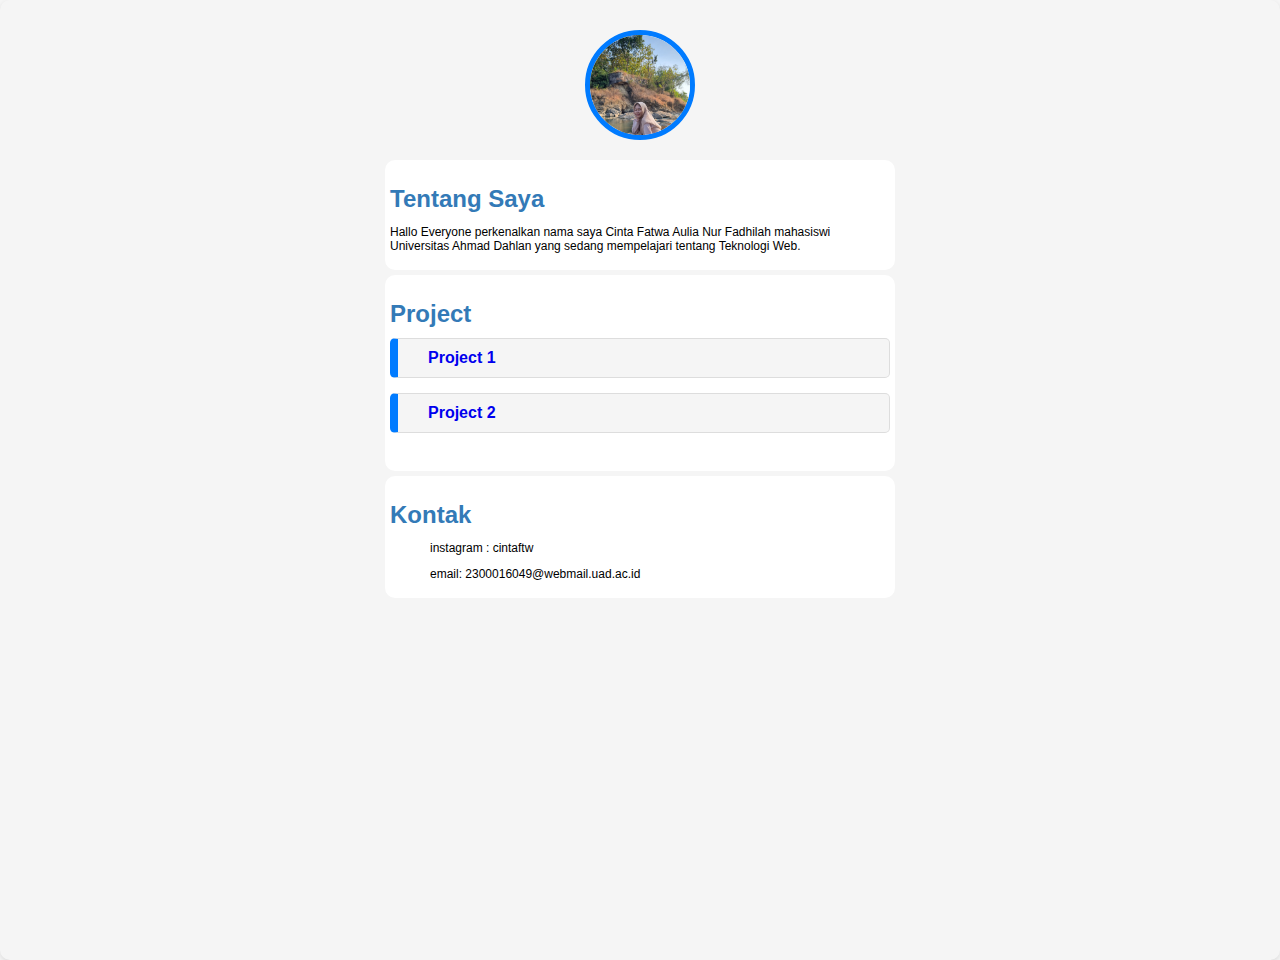
<file: praktikum_2/index.html>
<!DOCTYPE html>
<html>
<head>
  <title>Introduction</title>
  <link rel="stylesheet" href="https://cdnjs.cloudflare.com/ajax/libs/font-awesome/4.7.0/css/font-awesome.min.css">
  <link rel="stylesheet" href="styles/style.css">
  <link rel="stylesheet" href="https://fonts.googleapis.com/css?family=Open+Sans">
</head>
<body>
  <div class="lingkaran">
    <img src="img1.jpeg" alt="aku">
  </div>
  <div class="kotak">
      <h2>Tentang Saya</h2>
      <p>Hallo Everyone perkenalkan nama saya Cinta Fatwa Aulia Nur Fadhilah mahasiswi
         Universitas Ahmad Dahlan yang sedang mempelajari tentang Teknologi Web.</p>
  </div>
  <div class="kotak">
      <h2>Project</h2>
      <div class="project">
        <a href="https://scratch.mit.edu/projects/929193277/">Project 1</a>
      </div>  
      <div class="project">
        <a href="https://scratch.mit.edu/projects/932853849/">Project 2</a>
      </div>  
      <br>
  </div>    
  <div class="kotak">
      <h2>Kontak</h2>
      <ul>instagram : cintaftw</ul>
      <ul>email: 2300016049@webmail.uad.ac.id</ul>
  </div>
</body>
</html>
</file>
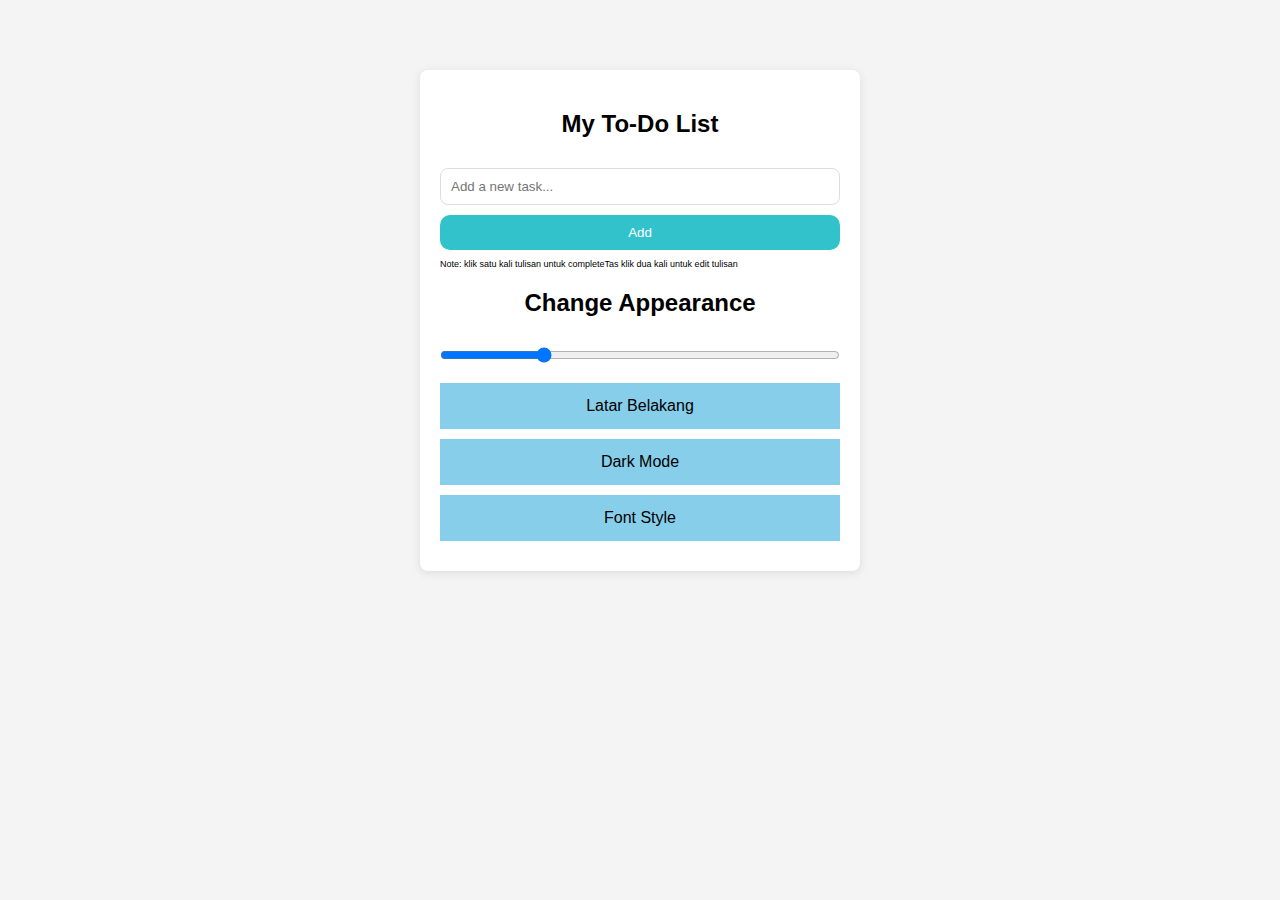
<file: praktikum_3-2/index.html>
<!DOCTYPE html>
<html>

<head>
    <title>To-Do App</title>
    <style>
        body {
            font-family: sans-serif;
            background-color: #f4f4f4;
            margin: 0;
            justify-content: center;
            align-items: center;
            margin-top: 70px;
        }

        .container {
            max-width: 400px;
            max-height: 800px;
            margin: 0 auto;
            background: white;
            padding: 20px;
            border-radius: 8px;
            box-shadow: 0 2px 10px rgba(0, 0, 0, 0.1);
        }

        .container h2 {
            text-align: center;
        }

        .container p {
            font-size: 9px;
        }

        .slider {
            width: 100%;
            margin: 10px 0;
        }

        #textSize {
            font-size: 20px;
            transition: font-size 0.2s ease;
        }

        input[type="text"] {
            width: 100%;
            padding: 10px;
            margin: 10px 0;
            border: 1px solid #ddd;
            box-sizing: border-box;
            border-radius: 8px;
        }

        .but {
            border-radius: 10px;
            background-color: rgb(50, 194, 204);
            border: none;
            color: white;
            cursor: pointer;
            padding: 10px 15px;
            width: 100%;
        }

        #taskList {
            list-style: none;
            padding: 0;
        }

        #taskList li {
            padding: 10px;
            border-bottom: 1px solid #ddd;
            position: relative;
        }

        ul li.completed {
            background: #888;
            color: #fff;
            text-decoration: line-through;
        }

        .delete-btn {
            background: none;
            border: 1px solid;
            cursor: pointer;
            position: absolute;
            right: 10px;
            top: 50%;
            transform: translateY(-50%);
            border-radius: 10px;
            background-color: red;
            color: white;
        }

        .dropdown {
            display: flex;
            flex-direction: column;
            align-items: center;
            margin: 10px 0;
        }

        .dropdown .dropbtn {
            font-size: 16px;
            border: none;
            outline: none;
            color: black;
            padding: 14px 16px;
            background-color: skyblue;
            font-family: inherit;
            margin: 0;
            cursor: pointer;
            width: 100%;
        }

        .dropdown-content {
            display: none;
            position: absolute;
            background-color: #f9f9f9;
            min-width: 160px;
            box-shadow: 0px 8px 16px 0px rgba(0, 0, 0, 0.2);
            z-index: 1;
        }

        .dropdown-content a {
            float: none;
            color: black;
            padding: 12px 16px;
            text-decoration: none;
            display: block;
            text-align: left;
        }

        .dropdown-content a:hover {
            background-color: #ddd;
        }

        .dropdown:hover .dropdown-content {
            display: block;
        }

        .dark-mode {
            background-color: black;
            color: grey;
        }
    </style>
</head>

<body>
    <div class="container">
        <h2>My To-Do List</h2>
        <div id="textSize">
            <input type="text" id="newTask" placeholder="Add a new task...">
            <button class="but" onclick="addTask()">Add</button>
            <p>Note: klik satu kali tulisan untuk completeTas klik dua kali untuk edit tulisan</p>
            <ul id="taskList"></ul>
        </div>
        <h2>Change Appearance</h2>
        <input type="range" min="10" max="50" value="20" class="slider" id="sizeSlider">
        <div class="dropdown">
            <button class="dropbtn">Latar Belakang</button>
            <div class="dropdown-content">
                <a onclick="changeBackgroundColor('aqua')">warna aqua</a>
                <a onclick="changeBackgroundColor('pink')">warna pink</a>
                <a onclick="changeBackgroundColor('#f5f5f5')">default</a>
            </div>
        </div>
        <div class="dropdown">
                <button class="dropbtn" onclick="dark()">Dark Mode</button>
        </div>
        
        <div class="dropdown">
            <button class="dropbtn">Font Style</button>
            <div class="dropdown-content">
                <a onclick="changeFont('sans-serif')">Sans Serif</a>
                <a onclick="changeFont('monospace')">Monospace</a>
            </div>
        </div>
    </div>

    <script>
        const taskInput = document.getElementById('newTask');
        const taskList = document.getElementById('taskList');
        const textSize = document.getElementById('textSize');
        const sizeSlider = document.getElementById('sizeSlider');

        sizeSlider.addEventListener('input', function () {
            textSize.style.fontSize = sizeSlider.value + 'px';
        });

        function addTask() {
            const taskText = taskInput.value.trim();
            if (taskText !== '') {
                const li = document.createElement('li');
                li.textContent = taskText;
                li.addEventListener('click', completeTask);
                li.ondblclick = () => editTask(li);
                addDeleteButton(li);
                taskList.appendChild(li);
                taskInput.value = '';
                saveTasksToLocalStorage();
            }
        }

        function deleteTask(event) {
            const task = event.target.parentElement;
            taskList.removeChild(task);
            saveTasksToLocalStorage();
        }

        function completeTask(event) {
            const task = event.target;
            task.classList.toggle('completed');
            saveTasksToLocalStorage();
        }

        function editTask(li) {
            const originalText = li.firstChild.textContent;

            const input = document.createElement('input');
            input.type = 'text';
            input.value = originalText;
            input.className = 'edit-input';
            li.innerHTML = '';
            li.appendChild(input);

            input.focus();

            input.onkeydown = (event) => {
                if (event.key === 'Enter') {
                    saveEdit(li, input.value);
                }
            };

            input.onblur = () => saveEdit(li, input.value);
        }

        function saveEdit(li, newText) {
            li.innerHTML = '';
            li.textContent = newText;
            li.addEventListener('click', completeTask);
            li.ondblclick = () => editTask(li);
            addDeleteButton(li);
            saveTasksToLocalStorage();
        }

        function addDeleteButton(li) {
            const deleteBtn = document.createElement('button');
            deleteBtn.className = 'delete-btn';
            deleteBtn.textContent = 'Delete';
            deleteBtn.onclick = deleteTask;
            li.appendChild(deleteBtn);
        }

        function saveTasksToLocalStorage() {
            const tasks = [];
            const taskItems = taskList.getElementsByTagName('li');

            for (let i = 0; i < taskItems.length; i++) {
                const taskText = taskItems[i].textContent.replace('Delete', '').trim();
                const isCompleted = taskItems[i].classList.contains('completed');
                tasks.push({ text: taskText, completed: isCompleted });
            }

            localStorage.setItem('tasks', JSON.stringify(tasks));
        }

        function loadTasksFromLocalStorage() {
            const tasks = JSON.parse(localStorage.getItem('tasks')) || [];
            tasks.forEach(task => {
                const li = document.createElement('li');
                li.textContent = task.text;
                if (task.completed) {
                    li.classList.add('completed');
                }
                li.addEventListener('click', completeTask);
                li.ondblclick = () => editTask(li);
                addDeleteButton(li);
                taskList.appendChild(li);
            });
        }
        loadTasksFromLocalStorage();

        function dark() {
            document.body.classList.toggle("dark-mode");
        }

        function changeFont(font) {
            document.body.style.fontFamily = font; // Change font for the entire body
        }

        function changeBackgroundColor(color) {
            document.body.style.backgroundColor = color; // Change body background color
        }
    </script>

</body>

</html>
</file>
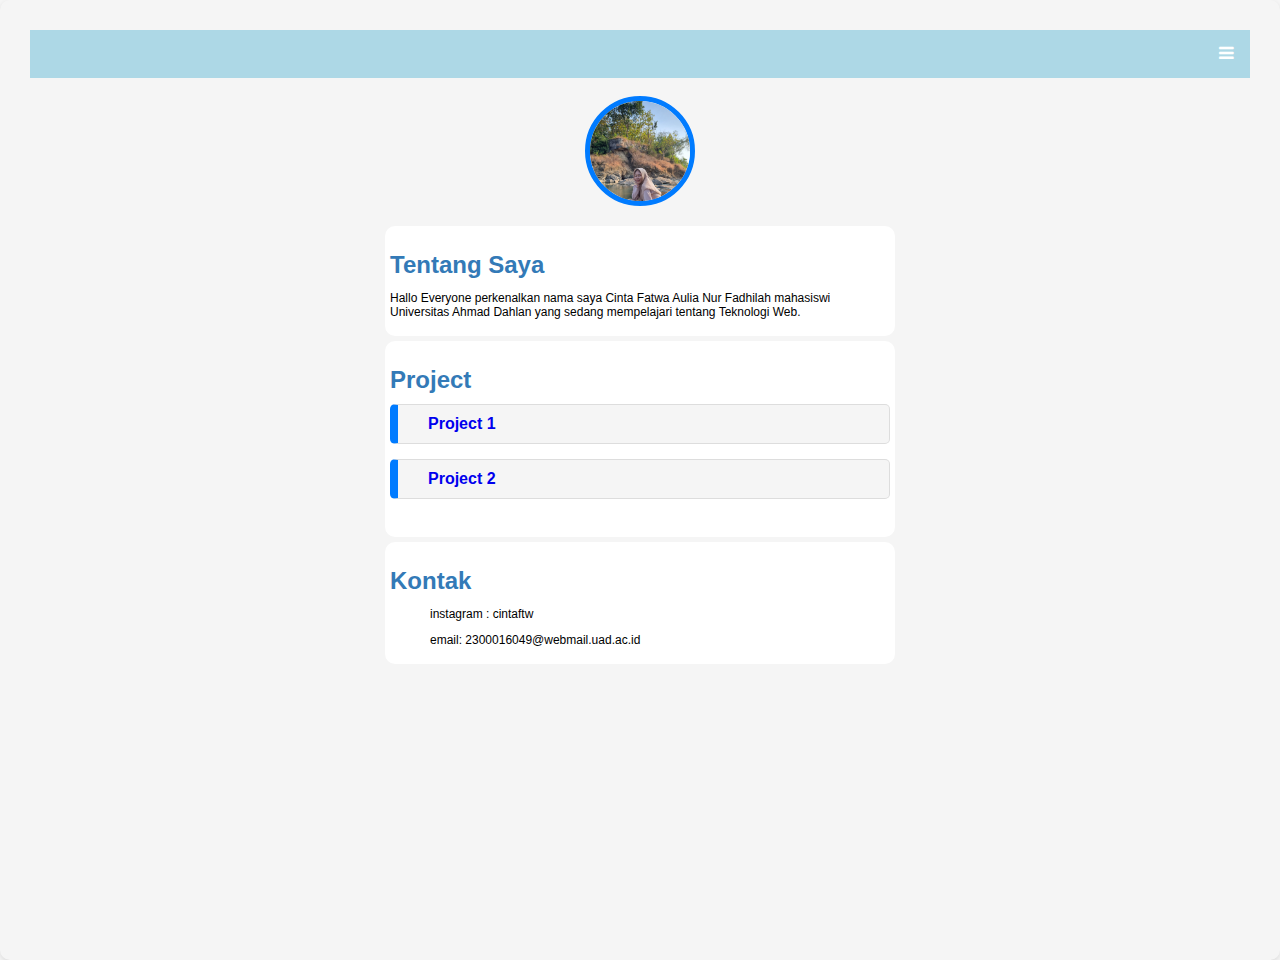
<file: praktikum_3/index.html>
<!DOCTYPE html>
<html>
  <head>
    <title>Introduction</title>
    <link
      rel="stylesheet"
      href="https://cdnjs.cloudflare.com/ajax/libs/font-awesome/4.7.0/css/font-awesome.min.css"
    />
    <link rel="stylesheet" href="styles/style.css" />
    <link
      rel="stylesheet"
      href="https://fonts.googleapis.com/css?family=Open+Sans"
    />
  </head>
  <body id="bg">
    <div class="nav">
      <div class="topnav">
        <div id="myLinks">
          <div class="dropdown">
            <button class="dropbtn">
              Latar Belakang
              <i class="fa fa-caret-down"></i>
            </button>
            <div class="dropdown-content">
              <a onclick="changeBackgroundColor('lilac')">warna lilac</a>
              <a onclick="changeBackgroundColor('pink')">warna pink</a>
              <a onclick="changeBackgroundColor('#f5f5f5')">default</a>
            </div>
          </div>
          <a onclick="dark()">Dark Mode</a>
          <div class="dropdown">
            <button class="dropbtn">
              Font Style
              <i class="fa fa-caret-down"></i>
            </button>
            <div class="dropdown-content">
              <a onclick="changeFont('sans-serif')">Sans Serif</a>
              <a onclick="changeFont('monospace')">Monospace</a>
            </div>
          </div>
        </div>
        <a href="javascript:void(0);" class="icon" onclick="myFunction()">
          <i class="fa fa-bars"></i>
        </a>
      </div>
    </div>
    <br />
    <div id="text">
      <div class="lingkaran">
        <img src="img1.jpeg" alt="aku" />
      </div>
      <div class="kotak">
        <h2>Tentang Saya</h2>
        <p>
          Hallo Everyone perkenalkan nama saya Cinta Fatwa Aulia Nur Fadhilah
          mahasiswi Universitas Ahmad Dahlan yang sedang mempelajari tentang
          Teknologi Web.
        </p>
      </div>
      <div class="kotak">
        <h2>Project</h2>
        <div class="project">
          <a href="https://scratch.mit.edu/projects/929193277/">Project 1</a>
        </div>  
        <div class="project">
          <a href="https://scratch.mit.edu/projects/932853849/">Project 2</a>
        </div>  
        <br />
      </div>
      <div class="kotak">
        <h2>Kontak</h2>
        <ul>
          instagram : cintaftw
        </ul>
        <ul>
          email: 2300016049@webmail.uad.ac.id
        </ul>
      </div>
    </div>
    <script src="script.js"></script>
  </body>
</html>
</file>
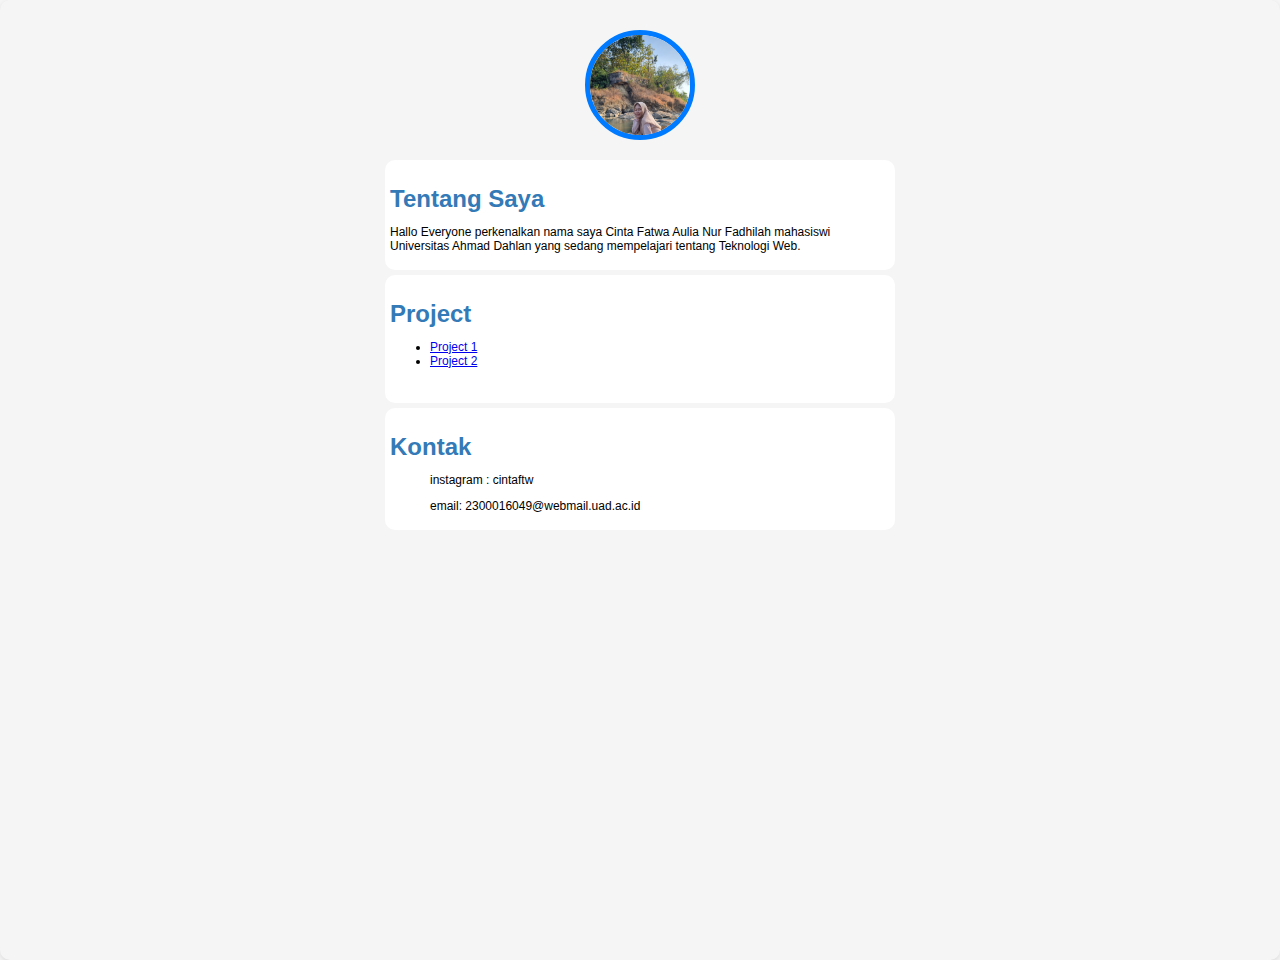
<file: praktikum_2/intro.html>
<!DOCTYPE html>
<html>
<head>
  <title>Introduction</title>
  <link rel="stylesheet" href="https://cdnjs.cloudflare.com/ajax/libs/font-awesome/4.7.0/css/font-awesome.min.css">
  <link rel="stylesheet" href="styles/style.css">
  <link rel="stylesheet" href="https://fonts.googleapis.com/css?family=Open+Sans">
</head>
<body>
  <div class="lingkaran">
    <img src="img1.jpeg" alt="aku">
  </div>
  <div class="kotak">
      <h2>Tentang Saya</h2>
      <p>Hallo Everyone perkenalkan nama saya Cinta Fatwa Aulia Nur Fadhilah mahasiswi
         Universitas Ahmad Dahlan yang sedang mempelajari tentang Teknologi Web.</p>
  </div>
  <div class="kotak">
      <h2>Project</h2>
      <ul>
        <li><a href="https://scratch.mit.edu/projects/929193277/">Project 1</a></li>
        <li><a href="https://scratch.mit.edu/projects/932853849/">Project 2</a></li>
      </ul><br>
  </div>    
  <div class="kotak">
      <h2>Kontak</h2>
      <ul>instagram : cintaftw</ul>
      <ul>email: 2300016049@webmail.uad.ac.id</ul>
  </div>
</body>
</html>
</file>
<file: praktikum_2/styles/style.css>
body {
    font-family: sans-serif;
    background-color: #f5f5f5 ;
    justify-content: center;
    align-items: center;
    min-height: 100vh;
    margin: 0px;
    padding: 30px;
    border-radius: 10px;
    box-shadow: 0 2px 5px rgba(0, 0, 0, 0.1);
}

.lingkaran{
    width: 100px;
    height: 100px;
    img: url('/img1.jpeg');
    border: 5px solid #007bff;
    border-radius: 100%;
    overflow: hidden; 
    margin: 0 auto 20px auto;
}

.lingkaran img{
    width: 100%;
    height: 100%;
    object-fit: cover;
}

.kotak{
    width: 500px;
    padding: 5px;
    border-radius: 10px;
    background-color: white; 
    margin: 0 auto 5px auto;
}

.kotak h2{
    color: #337ab7; 
    margin-bottom: 10px;
}

.project {
    margin-bottom: 15px;
    background-color: #f5f5f5;
    border: 1px solid #ddd;
    border-radius: 5px;
    padding: 10px;
    border-left: 8px solid #007bff; 
    padding-left: 15px;
}

.project a{
    margin: 10px 0;
    padding: 15px;
    border-bottom: 1px solid #ccc;
    border-bottom: none;
    font-weight: bold;
    text-decoration: none;
}
p, ul {
    font-size: 12px;
  }
</file>
<file: praktikum_3/styles/style.css>
body {
    font-family: sans-serif;
    background-color: #f5f5f5 ;
    justify-content: center;
    align-items: center;
    min-height: 100vh;
    margin: 0px;
    padding: 30px;
    border-radius: 10px;
    box-shadow: 0 2px 5px rgba(0, 0, 0, 0.1);
}

.nav {
    margin: auto;
    background-color: #ADD8E6;
    color: white;
    border-radius: 10px;
}

.topnav {
    overflow: hidden;
    background-color: #ADD8E6;
  }
  
  .topnav #myLinks{
    display: none;
  }
  
  .topnav a {
    float: left;
    color: white;
    padding: 14px 16px;
    text-decoration: none;
    font-size: 17px;
  }
  
  .topnav a.icon {
    float: right;
  }
  
  .topnav a:hover {
    background-color: #ddd;
    color: black;
  }

  .dropdown {
    float: left;
    overflow: hidden;
  }
  
  .dropdown .dropbtn {
    font-size: 16px;  
    border: none;
    outline: none;
    color: white;
    padding: 14px 16px;
    background-color: inherit;
    font-family: inherit;
    margin: 0;
  }

  .dropdown-content {
    display: none;
    position: absolute;
    background-color: #f9f9f9;
    min-width: 160px;
    box-shadow: 0px 8px 16px 0px rgba(0,0,0,0.2);
    z-index: 1;
    y-index: 1;
  }
  
  .dropdown-content a {
    float: none;
    color: black;
    padding: 12px 16px;
    text-decoration: none;
    display: block;
    text-align: left;
  }
  
  .dropdown-content a:hover {
    background-color: #ddd;
  }
  
  .dropdown:hover .dropdown-content {
    display: block;
  }

  .sans-serif{
    font-family: sans-serif;
  }

  monospace{
    font-family: monospace;
  }

.lingkaran{
    width: 100px;
    height: 100px;
    img: url('/img1.jpeg');
    border: 5px solid #007bff;
    border-radius: 100%;
    overflow: hidden; 
    margin: 0 auto 20px auto;
}

.dark-mode {
  background-color: black;
  color: grey;
}

.lingkaran img{
    width: 100%;
    height: 100%;
    object-fit: cover;
}

.kotak{
    width: 500px;
    padding: 5px;
    border-radius: 10px;
    background-color: white; 
    margin: 0 auto 5px auto;
    
}
.kotak h2{
    color: #337ab7; 
    margin-bottom: 10px;
}

.kotak li{
    border-radius: 10px;
    padding:10px;
    background-color: #f5f5f5; 
    margin: 0 auto 10px auto;
}

.project {
  margin-bottom: 15px;
  background-color: #f5f5f5;
  border: 1px solid #ddd;
  border-radius: 5px;
  padding: 10px;
  border-left: 8px solid #007bff; 
  padding-left: 15px;
}

.project a{
  margin: 10px 0;
  padding: 15px;
  border-bottom: 1px solid #ccc;
  border-bottom: none;
  font-weight: bold;
  text-decoration: none;
}

p, ul {
    font-size: 12px;
  }
</file>
